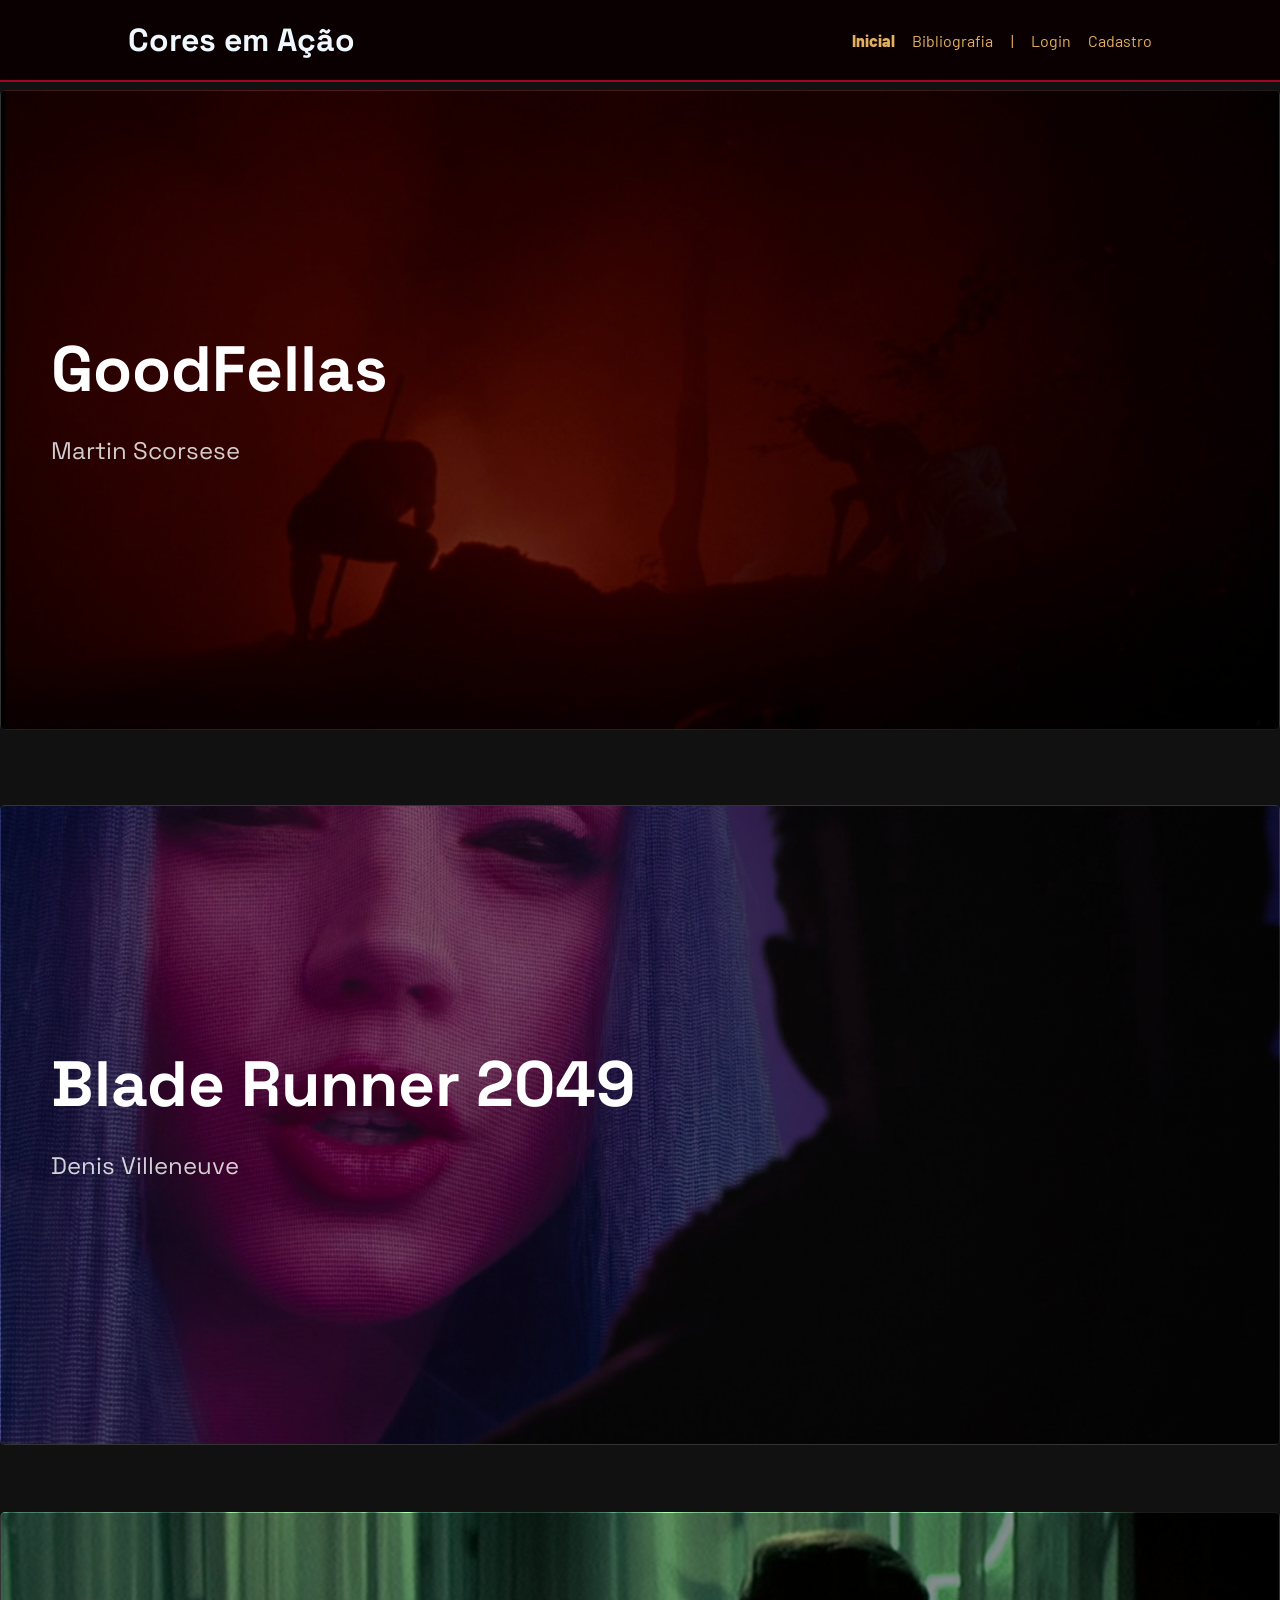
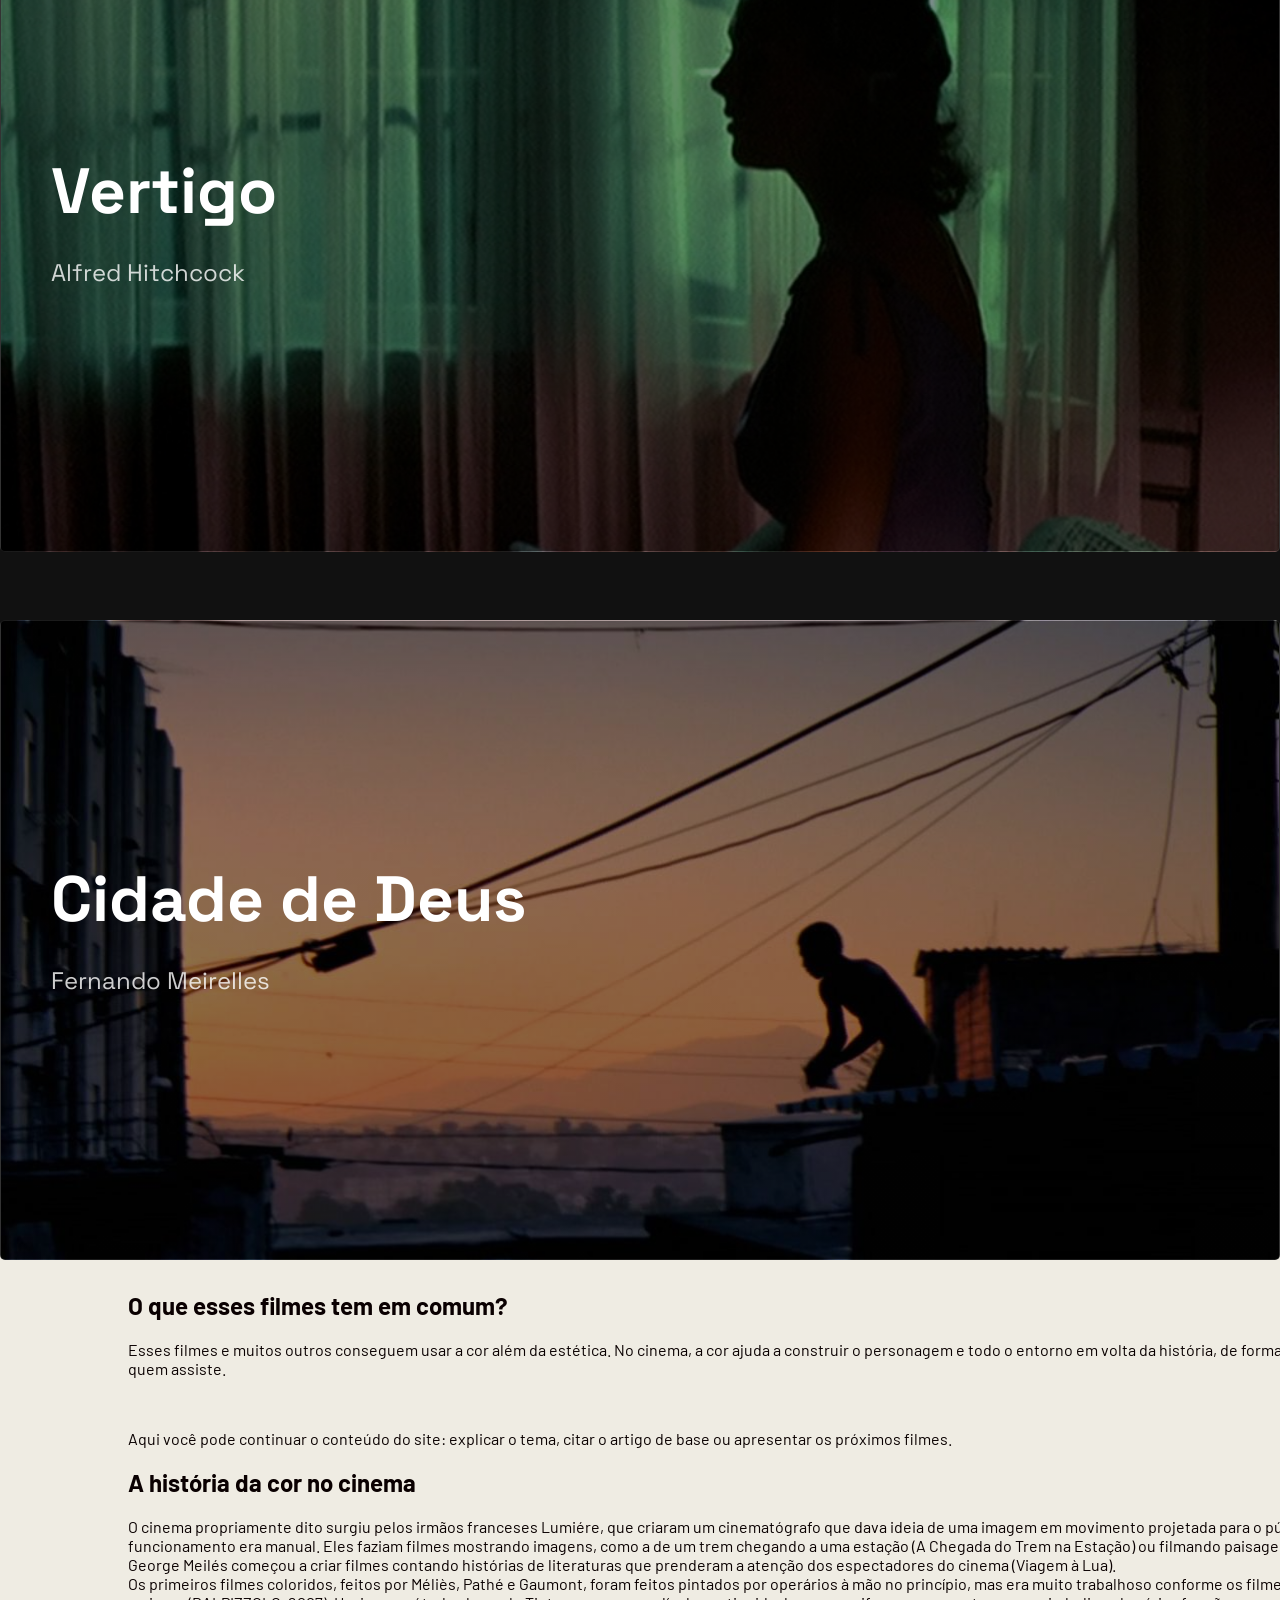
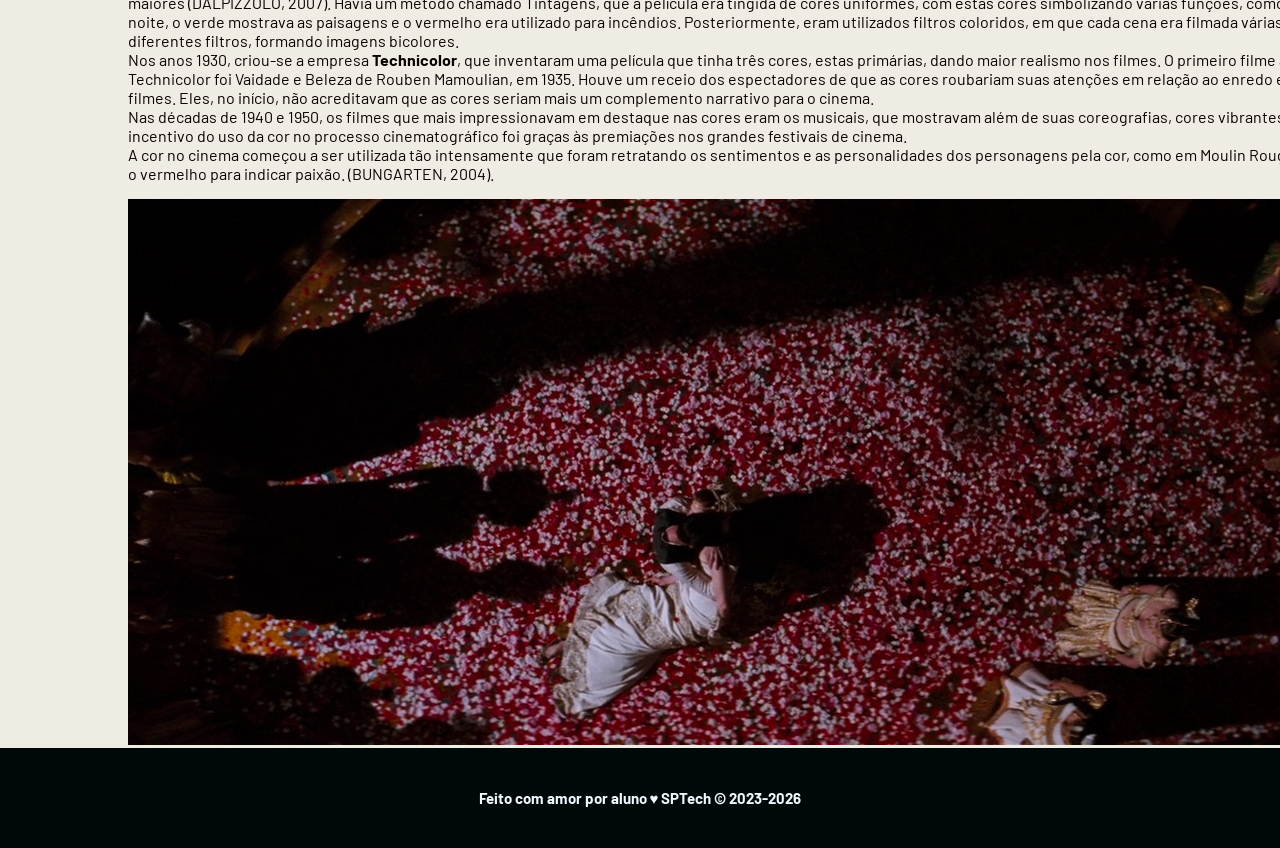
<file: html/index.html>
<!DOCTYPE html>
<html lang="en">

<head>
    <meta charset="UTF-8">
    <meta http-equiv="X-UA-Compatible" content="IE=edge">
    <meta name="viewport" content="width=device-width, initial-scale=1.0">

    <title>Cores em ação | Página Inicial</title>

    <script src="../js/sessao.js"></script>

    <link rel="stylesheet" href="../css/estilo.css">
    <link rel="icon" href="../assets/icon/favicon2.ico">
    <link rel="preconnect" href="https://fonts.gstatic.com">
</head>

<body>
    <div class="header">
      <div class="container">
        <h1 class="titulo"><b>Cores em Ação</b></h1>
        <ul class="navbar">
          <li class="agora">
            <a href="#">Inicial</a>
          </li>
          <li>
            <a href="simulador.html">Bibliografia</a>
          </li>
          <li>|</li>
          <li>
            <a href="login.html">Login</a>
          </li>
          <li>
            <a href="cadastro.html">Cadastro</a>
          </li>
        </ul>
      </div>
    </div>
  
    <section class="filmes">
      <ul id="cards">
        <li class="card-filme">
          <div class="card-filme__content">
            <h2>GoodFellas</h2>
            <p>Martin Scorsese</p>
          </div>
        </li>
        <li class="card-filme">
          <div class="card-filme__content">
            <h2>Blade Runner 2049</h2>
            <p>Denis Villeneuve</p>
          </div>
        </li>
        <li class="card-filme">
          <div class="card-filme__content">
            <h2>Vertigo</h2>
            <p>Alfred Hitchcock</p>
          </div>
        </li>
        <li class="card-filme">
          <div class="card-filme__content">
            <h2>Cidade de Deus</h2>
            <p>Fernando Meirelles</p>
          </div>
        </li>
      </ul>
    </section>
    <section class="texto">
      <div class="container">
        <div class="conteudo"><br><br><br><br>
          <h1>O que esses filmes tem em comum?</h1>
          <p>Esses filmes e muitos outros conseguem usar a cor além da estética.
            No cinema, a cor ajuda a construir o personagem e todo o entorno em volta da história, de forma que envolve quem assiste.
          </p><br>
           <p>
            Aqui você pode continuar o conteúdo do site: explicar o tema,
            citar o artigo de base ou apresentar os próximos filmes.
          </p>
          <h1>A história da cor no cinema</h1>
          <p>O cinema propriamente dito surgiu pelos irmãos franceses Lumiére, que criaram um
cinematógrafo que dava ideia de uma imagem em movimento projetada para o público, cujo
funcionamento era manual. Eles faziam filmes mostrando imagens, como a de um trem
chegando a uma estação (A Chegada do Trem na Estação) ou filmando paisagens. Até que
George Meilés começou a criar filmes contando histórias de literaturas que prenderam a
atenção dos espectadores do cinema (Viagem à Lua). <br>
Os primeiros filmes coloridos, feitos por Méliès, Pathé e Gaumont, foram feitos
pintados por operários à mão no princípio, mas era muito trabalhoso conforme os filmes
foram ficando maiores (DALPIZZOLO, 2007). Havia um método chamado Tintagens, que a
película era tingida de cores uniformes, com estas cores simbolizando várias funções, como: o
azul indicava a noite, o verde mostrava as paisagens e o vermelho era utilizado para incêndios. Posteriormente, eram utilizados filtros coloridos, em que cada cena era filmada
várias vezes com diferentes filtros, formando imagens bicolores. <br>
Nos anos 1930, criou-se a empresa <b>Technicolor</b>, que inventaram uma película que
tinha três cores, estas primárias, dando maior realismo nos filmes. O primeiro filme a ser
lançado pela Technicolor foi Vaidade e Beleza de Rouben Mamoulian, em 1935. Houve um
receio dos espectadores de que as cores roubariam suas atenções em relação ao enredo e aos
atores dos filmes. Eles, no início, não acreditavam que as cores seriam mais um complemento
narrativo para o cinema. <br>
Nas décadas de 1940 e 1950, os filmes que mais impressionavam em destaque nas
cores eram os musicais, que mostravam além de suas coreografias, cores vibrantes e
marcantes. O incentivo do uso da cor no processo cinematográfico foi graças às premiações
nos grandes festivais de cinema. <br>
A cor no cinema começou a ser utilizada tão intensamente que foram retratando os
sentimentos e as personalidades dos personagens pela cor, como em Moulin Rouge que
utilizavam o vermelho para indicar paixão. (BUNGARTEN, 2004).</p>
<img src="../assets/moulinrouge063.jpg" alt="cena de moulin rouge">
        </div>
      </div>
    </section>
    <div class="footer">
      <div class="container">
        <h4>Feito com amor por aluno &hearts; SPTech &copy; 2023-2026</h4>
      </div>
    </div>
  </body>

</html>
</file>
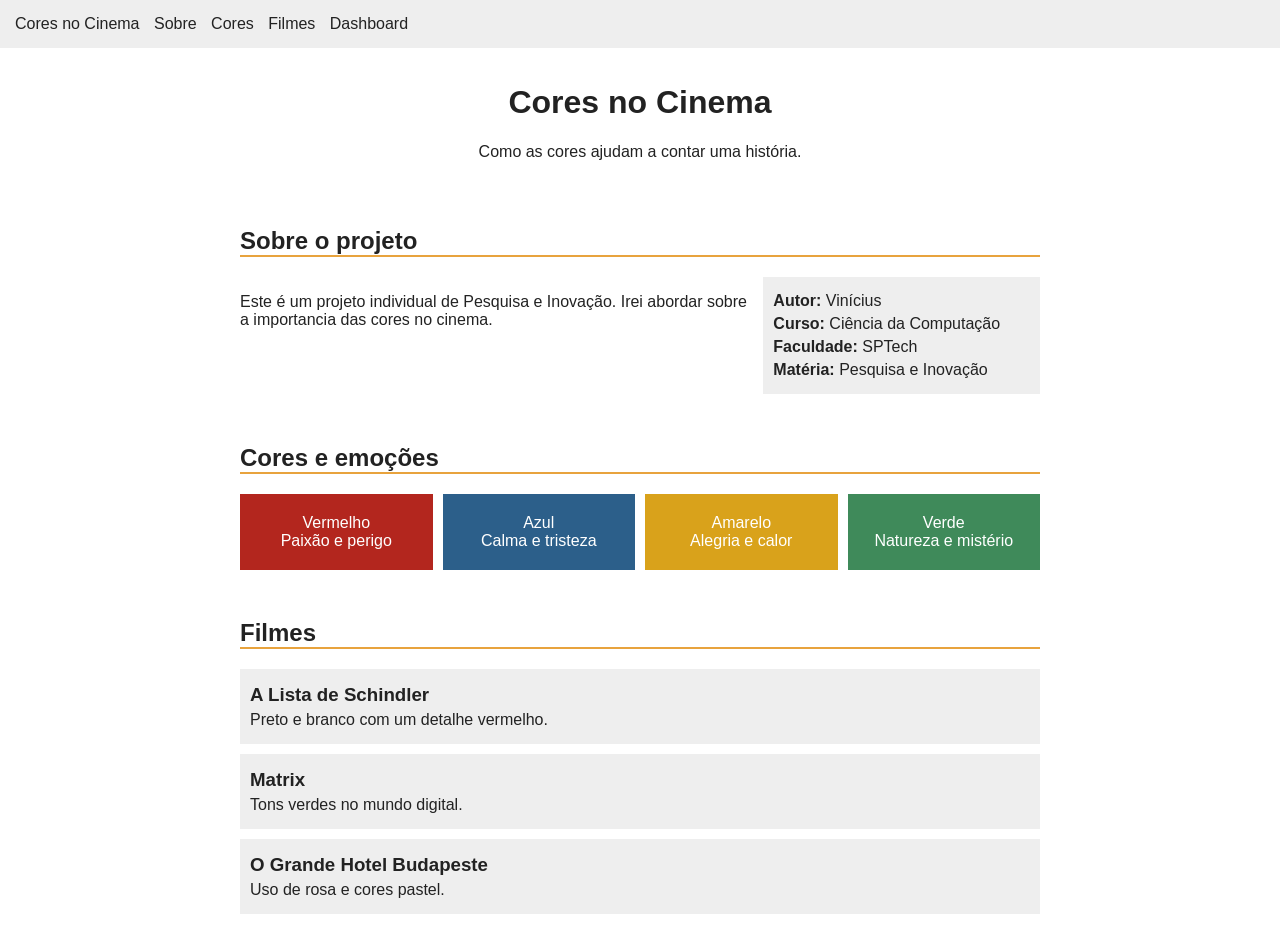
<file: SiteProjeto/index.html>
<!DOCTYPE html>
<html lang="pt-BR">
<head>
    <meta charset="UTF-8">
    <meta name="viewport" content="width=device-width, initial-scale=1">
    <title>Cores no Cinema</title>
    <link rel="stylesheet" href="style.css">
</head>
<body>
    <nav>
        <a href="#">Cores no Cinema</a>
        <a href="#sobre">Sobre</a>
        <a href="#cores">Cores</a>
        <a href="#filmes">Filmes</a>
        <a href="dashboard.html">Dashboard</a>
    </nav>

    <header>
        <h1>Cores no Cinema</h1>
        <p>Como as cores ajudam a contar uma história.</p>
    </header>

    <section id="sobre">
        <h2>Sobre o projeto</h2>

        <div class="sobre">
            <div class="texto">
                <p>Este é um projeto individual de Pesquisa e Inovação. Irei abordar sobre a importancia das cores no cinema.</p>
            </div>

            <div class="ficha">
                <p><strong>Autor:</strong> Vinícius</p>
                <p><strong>Curso:</strong> Ciência da Computação</p>
                <p><strong>Faculdade:</strong> SPTech</p>
                <p><strong>Matéria:</strong> Pesquisa e Inovação</p>
            </div>
        </div>
    </section>

    <section id="cores">
        <h2>Cores e emoções</h2>

        <div class="cores">
            <div class="cor" style="background: #b3261e;">Vermelho<br>Paixão e perigo</div>
            <div class="cor" style="background: #2c5f8a;">Azul<br>Calma e tristeza</div>
            <div class="cor" style="background: #d9a21b;">Amarelo<br>Alegria e calor</div>
            <div class="cor" style="background: #3f8a5a;">Verde<br>Natureza e mistério</div>
        </div>
    </section>

    <section id="filmes">
        <h2>Filmes</h2>

        <div class="filme">
            <h3>A Lista de Schindler</h3>
            <p>Preto e branco com um detalhe vermelho.</p>
        </div>

        <div class="filme">
            <h3>Matrix</h3>
            <p>Tons verdes no mundo digital.</p>
        </div>

        <div class="filme">
            <h3>O Grande Hotel Budapeste</h3>
            <p>Uso de rosa e cores pastel.</p>
        </div>
    </section>

</body>
</html>
</file>
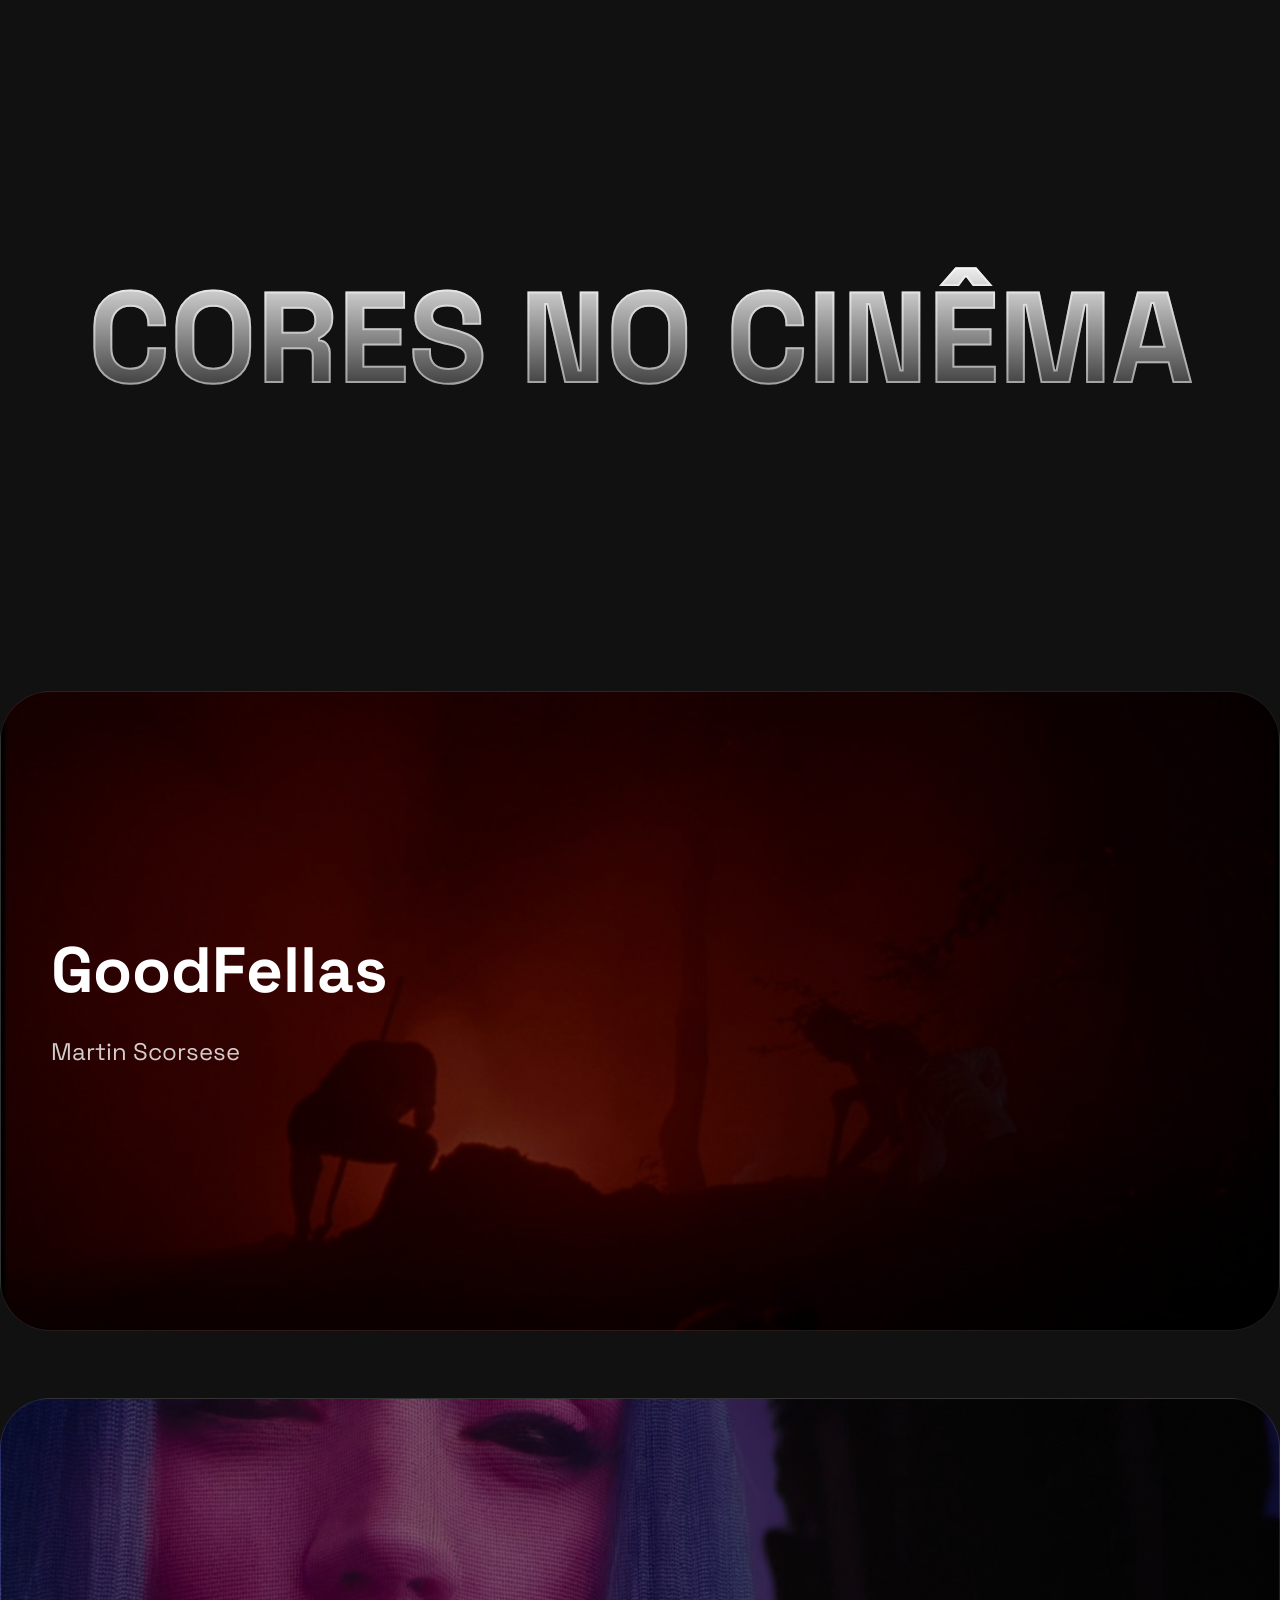
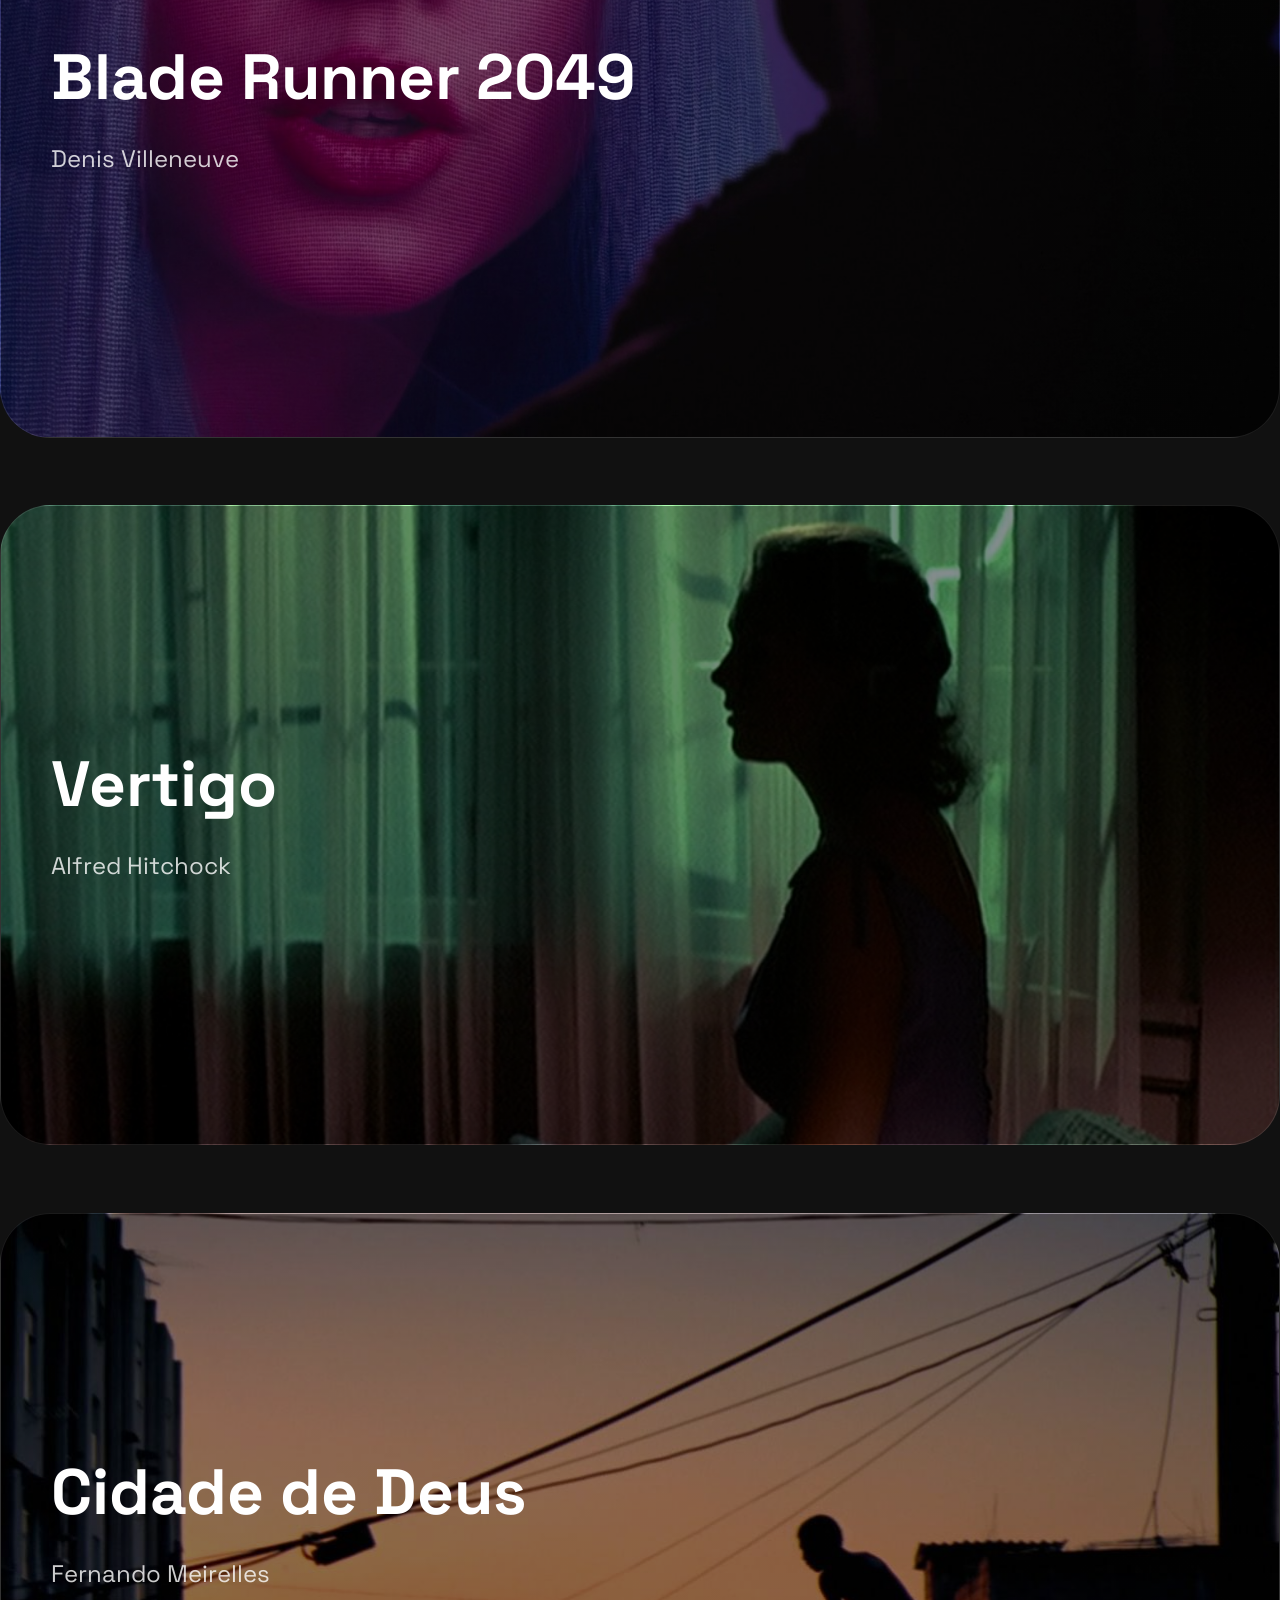
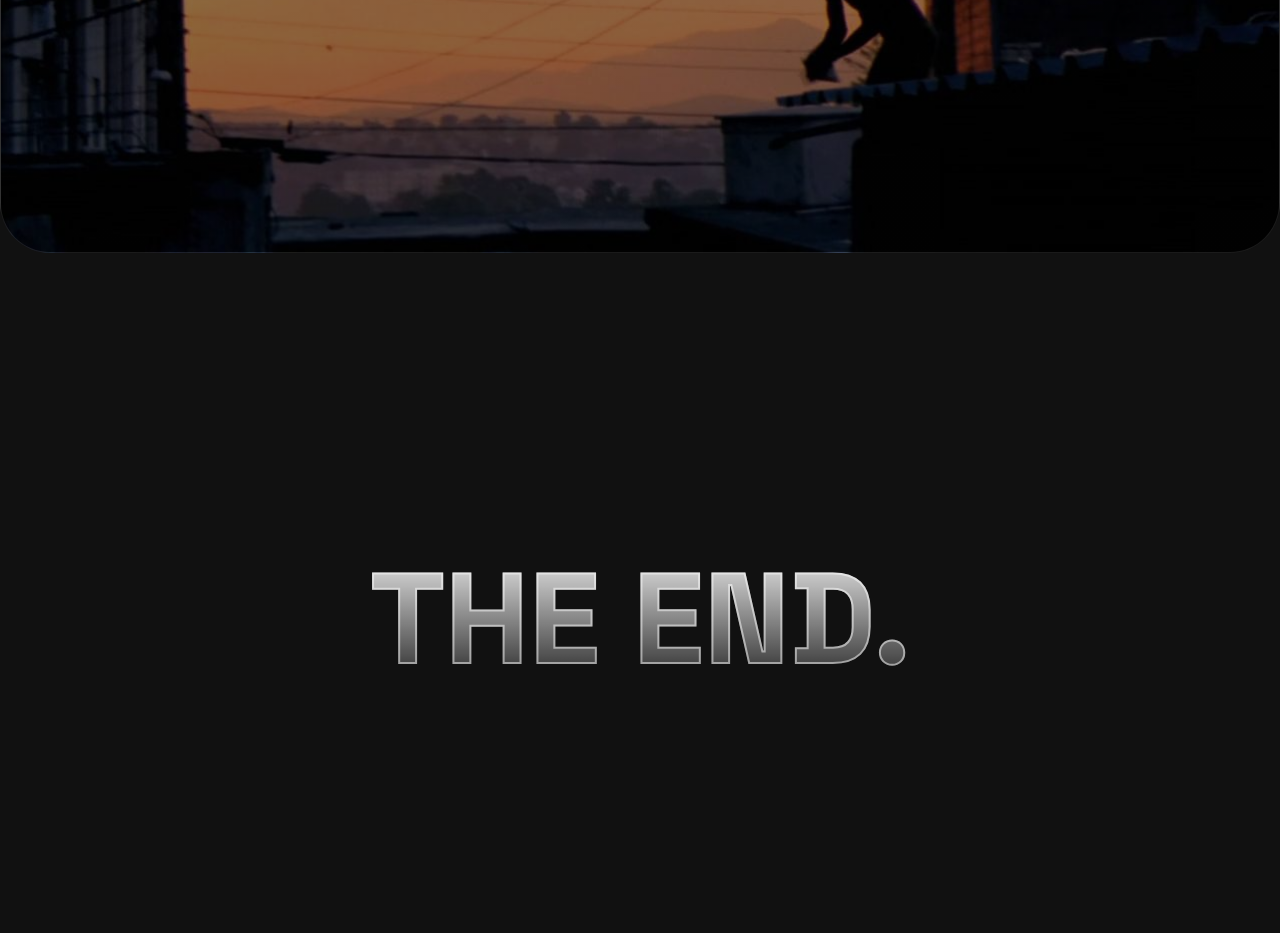
<file: html/teste.html>
<head>
  <meta charset="UTF-8">
  <meta name="viewport" content="width=device-width, initial-scale=1.0">
  <title>CSS-Only Stacking Cards</title>
  <link rel="stylesheet" href="../css/styletest.css">
  <link rel="preconnect" href="https://fonts.googleapis.com">
  <link rel="preconnect" href="https://fonts.gstatic.com" crossorigin>
  <link href="https://fonts.googleapis.com/css2?family=Space+Grotesk:wght@300;400;700&display=swap" rel="stylesheet">
</head>

<body>

  <header>
    <h1>Cores no Cinêma</h1>
  </header>

  <ul id="cards">
    <li class="card">
      <div class="card__content">
        <h2>GoodFellas</h2>
        <p>Martin Scorsese</p>
      </div>
    </li>
    <li class="card">
      <div class="card__content">
        <h2>Blade Runner 2049</h2>
        <p>Denis Villeneuve</p>
      </div>
    </li>
    <li class="card">
      <div class="card__content">
        <h2>Vertigo</h2>
        <p>Alfred Hitchock</p>
      </div>
    </li>
    <li class="card">
      <div class="card__content">
        <h2>Cidade de Deus</h2>
        <p>Fernando Meirelles</p>
      </div>
    </li>
  </ul>

 

  <header style="height: 50vh;">
    <h1>The End.</h1>
  </header>

</body>
</file>
<file: css/estilo.css>
@import url('https://fonts.googleapis.com/css2?family=Space+Grotesk:wght@300;400;700&display=swap');
@import url('https://fonts.googleapis.com/css2?family=Barlow:ital,wght@0,100;0,200;0,300;0,400;0,500;0,600;0,700;0,800;0,900;1,100;1,200;1,300;1,400;1,500;1,600;1,700;1,800;1,900&display=swap');

body {
  margin: 0;
  padding: 0;
  font-family: 'Barlow', 'Segoe UI', 'Segoe UI', Tahoma, Geneva, Verdana, sans-serif;
  background-color: #EFECE3;
  color: #0A0001;
}

:root {
  --tamanho-header: 80px;
  --tamanho-banner: calc(100vh - var(--tamanho-header) - var(--tamanho-footer) - 2px);
  --tamanho-simulador: calc(100vh - var(--tamanho-header) - var(--tamanho-footer) - 2px);
  --tamanho-login: calc(100vh - var(--tamanho-header) - var(--tamanho-footer) - 2px);
  --tamanho-footer: 65px;

  /* cards de filmes */
  --card-height: 50vw;
  --card-margin: 4vw;
  --card-top-offset: 1em;
}

.container {
  display: flex;
  width: 80%;
  margin: auto;
}

.header {
  height: var(--tamanho-header);
  border-bottom: 2px solid #A50524;
  position: sticky;
  top: 0;
  z-index: 100;
  background-color: #0A0001;
}

.header .container {
  justify-content: space-between;
  align-items: center;
  height: 100%;
}

.header a {
  text-decoration: none;
  color: #e3b062;
}

.agora {
  font-weight: 800;
}

.navbar {
  width: 300px;
  display: flex;
  align-items: center;
  justify-content: space-between;
  list-style: none;
  color: #e3b062;
}

.titulo {
  color:aliceblue;
  width: fit-content;
  font-weight: 500;
}

.header h1 {
  margin: 0;
  font-family:"Space Grotesk", sans-serif;
}

/* BANNER */

.banner {
  height: var(--tamanho-banner);
  color: white;
  background-image: url('../assets/imgs/bg-jelly-fish-para-home.png');
  background-size: cover;
}

.banner .container {
  justify-content: center;
  align-items: center;
  height: 100%;
}

.banner .container p {
  width: 50%;
  margin: 0;
  padding: 0;
  font-size: 36px;
}

.banner .container span {
  font-weight: 800;
}

/* MISSÃO VISÃO VALORES */

.social {
  background-color: #e5e5e5;
  display: flex;
}

.social .container {
  justify-content: center;
}

.box img {
  width: 170px;
}

.social .container .boxes {
  display: flex;
  justify-content: space-between;
  width: 100%;
  padding: 30px 0;
}

.social p {
  text-align: center;
}

.box {
  display: flex;
  flex-direction: column;
  align-items: center;
}

/* FOOTER */

.footer {
  background-color: #00090a;
  height: 100px;
  color: aliceblue;
  display: flex;
  font-size: 15px;
}

.footer .container {
  justify-content: center;
  text-align: center;
}

.footer .container .version {
  font-size: 12px;
}

/* LOGIN */

.login {
  height: var(--tamanho-login);
  background-image: url('../assets/imgs/bg-jelly-fish-para-home.png');
  background-size: cover;
}

.login .container {
  justify-content: center;
  align-items: center;
  height: 100%;
}

.card {
  width: 50%;
  background-color: #e5e5e5;
  border-radius: 10px;
  display: flex;
  align-items: center;
  justify-content: space-evenly;
  color: palevioletred;
  flex-direction: column;
  height: fit-content;
  padding: 20px 0;
}

.card h2 {
  margin: 0;
  font-size: 30px;
}

.formulario {
  display: flex;
  height: 90%;
  width: 80%;
  justify-content: space-around;
  flex-direction: column;
}

.formulario span {
  font-size: 15px;
  font-weight: 800;
}

.formulario input {
  border: 2px solid #32b9cd;
  text-align: center;
  border-radius: 10px;
  margin: 0;
}

.formulario select {
  border: 2px solid #32b9cd;
  background-color: white;
  color: gray;
  height: 36px;
  text-align: center;
  border-radius: 10px;
  margin: 0;
}

.campo {
  display: flex;
  flex-direction: column;
  justify-content: start;
  padding: 5px 0;
}

.botao {
  cursor: pointer;
  font-family: "Barlow", sans-serif;
  border: 0;
  border-radius: 5px;
  font-weight: 600;
  font-size: 18px;
  color: #fff;
  background-color: #ED145B;
  width: 120px;
  height: 30px;
  align-self: center;
  margin-top: 20px;
}

.loading-div {
  width: 50px;
  display: none;
}

.loading-div img {
  height: 50px;
  width: 50px;
}

#div_erros_login {
  display: none
}

/* FORMULARIO */

.alerta_erro{
  display: flex;
  justify-content: flex-end;
}

.card_erro {
  display: none;
  background-color: #fff;
  color: black;
  width: 230px;
  position: fixed;
  border-radius: 4px;
  border: #ED145B 3px solid;
  padding: 10px;
  margin-right: 10%;
}

.card_erro #mensagem_erro{
  font-weight: 500;
  font-size: 20px;
}

.formulario .tipo_campo {
  font-size: 20px;
  font-weight: 600 !important;
}

.formulario {
  display: flex;
  flex-direction: column;
}

input {
  margin-bottom: 10px;
  border: 2px solid #32b9cd;
  padding: 10px;
  text-align: center;
  border-radius: 10px;
}

.btn {
  font-family: "Barlow", sans-serif;
  border: 0;
  border-radius: 5px;
  font-weight: 600;
  font-size: 18px;
  padding: 10px 15px;
  color: white;
  background-color: #ED145B;
  width: 120px;
  align-self: center;
  margin-top: 5px;
}

.loading-div {
  width: 50px;
  margin: auto;
  display: none;
}

.loading-div img {
  height: 50px;
  width: 50px;
}

/* SIMULADOR */

.simulador {
  color: white;
}

.simulador .container {
  flex-direction: column;
  overflow: scroll; 
  height: var(--tamanho-simulador);
}

/* ALERTA */

#alerta {
  position: absolute;
  right: 0;
  bottom: 0;
}

.mensagem-alarme {
  background-color: white;
  border-radius: 5px;
  width: 300px;
  height: 80px;
  margin: 10px;
  padding: 10px 0;
  display: flex;
  justify-content: space-evenly;
  align-items: center;
}

.mensagem-alarme h3 {
  font-size: 14px;
  margin: 0;
}

.mensagem-alarme .informacao {
  width: 66%;
}

.alarme-sino {
  width: 48px;
  height: 48px;
  animation-name: bell;
  animation-duration: 4s;
  background-image: url('https://cdn-icons-png.flaticon.com/512/1157/1157000.png');
  background-size: cover;
  animation-iteration-count: infinite;
}

@keyframes bell {
  0%   {transform: rotate(25deg)}
  25%  {transform: rotate(-25deg)}
  50%  {transform: rotate(25deg)}
  75%  {transform: rotate(-25deg)}
  100% {transform: rotate(25deg)}
}


/* CARDS DE FILMES (empilhamento com animação no scroll) */

.filmes {
  background: #111;
  color: #fff;
  font-family: "Space Grotesk", sans-serif;
  padding-top: 0vh;
  padding-bottom: 0vh;
}

#cards {
  list-style: none;
  padding: 0;
  display: grid;
  grid-template-columns: 1fr;
  grid-template-rows: repeat(4, var(--card-height));
  gap: var(--card-margin);
  max-width: 100vw;
  margin: 0 auto;
}

.card-filme {
  position: sticky;
  top: 10vh;
  height: var(--card-height);
  padding-top: calc(var(--index) * var(--card-top-offset));
  perspective: 1000px; /* contexto 3D */
}

.card-filme__content {
  box-sizing: border-box;
  padding: 50px;
  width: 100%;
  height: 100%;
  border-radius: 5px;
  background-color: #1c1c1c;
  background-size: cover;
  background-position: center;
  background-repeat: no-repeat;
  color: #fff;
  display: flex;
  flex-direction: column;
  justify-content: center;
  align-items: flex-start;
  border: 1px solid rgba(255, 255, 255, 0.1);
  overflow: hidden;

  transform-origin: 50% 0%;
  will-change: transform, filter;
  transform-style: preserve-3d;

  /* anima conforme o card sai da tela */
  animation: scale-card linear forwards;
  animation-timeline: view();
  animation-range: exit-crossing 100% exit-crossing 100%;
}

.card-filme:nth-child(1) {
  --index: 0;
}
.card-filme:nth-child(1) .card-filme__content {
  background-image:
    linear-gradient(rgba(0, 0, 0, 0.45), rgba(0, 0, 0, 0.45)),
    url("../assets/goodfellas.jpg");
  --shadow-color: rgba(255, 42, 109, 0.8);
}

.card-filme:nth-child(2) {
  --index: 2;
}
.card-filme:nth-child(2) .card-filme__content {
  background-image:
    linear-gradient(rgba(0, 0, 0, 0.45), rgba(0, 0, 0, 0.45)),
    url("../assets/Blade_7899.jpg");
  --shadow-color: rgba(5, 217, 232, 0.8);
}

.card-filme:nth-child(3) {
  --index: 3;
}
.card-filme:nth-child(3) .card-filme__content {
  background-image:
    linear-gradient(rgba(0, 0, 0, 0.45), rgba(0, 0, 0, 0.45)),
    url("../assets/vertigo.jpg");
  --shadow-color: rgba(255, 230, 0, 0.8);
}

.card-filme:nth-child(4) {
  --index: 4;
}
.card-filme:nth-child(4) .card-filme__content {
  background-image:
    linear-gradient(rgba(0, 0, 0, 0.45), rgba(0, 0, 0, 0.45)),
    url("../assets/cityofgod.jpg");
  --shadow-color: rgba(250, 250, 198, 0.8);
}

@keyframes scale-card {
  to {
    transform: scale(0.8) translateY(-10vh) rotateX(-20deg);
    filter: brightness(0.6);
    border-radius: 20px;
    box-shadow: 0 50px 80px -10px var(--shadow-color);
  }
}

.filmes h2 {
  font-size: 4rem;
  margin: 0;
}

.filmes p {
  font-size: 1.5rem;
  max-width: 600px;
  line-height: 1.4;
  opacity: 0.8;
}
</file>
<file: SiteProjeto/style.css>
body {
            margin: 0;
            font-family: Arial, sans-serif;
            color: #222;
        }

        nav {
            background: #eee;
            padding: 15px;
        }

        nav a {
            color: #222;
            text-decoration: none;
            margin-right: 10px;
        }

        header, section {
            max-width: 800px;
            margin: auto;
            padding: 15px;
        }

        header {
            text-align: center;
        }

        h2 {
            border-bottom: 2px solid #e8a33d;
        }

        .sobre, .cores {
            display: flex;
            flex-wrap: wrap;
            gap: 10px;
        }

        .texto {
            flex: 2;
            min-width: 250px;
        }

        .ficha {
            flex: 1;
            min-width: 200px;
            padding: 10px;
            background: #eee;
        }

        .cor {
            flex: 1;
            min-width: 120px;
            padding: 20px 5px;
            color: white;
            text-align: center;
        }

        .filme {
            background: #eee;
            padding: 10px;
            margin-bottom: 10px;
        }

        .filme h3, .filme p, .ficha p {
            margin: 5px 0;
        }
</file>
<file: css/styletest.css>
:root {
  --card-height: 50vw;
  --card-margin: 4vw;
  --card-top-offset: 1em;
}

body {
  background: #111;
  color: #fff;
  font-family: "Space Grotesk", sans-serif;
  margin: 0;
  padding-bottom: 10vh;
}

header {
  height: 75vh;
  display: grid;
  place-items: center;
}

h1 {
  font-size: clamp(3rem, 10vw, 10rem);
  text-transform: uppercase;
  text-align: center;
  margin: 0;

  /* Typography styles */
  -webkit-text-stroke: 2px rgba(255, 255, 255, 0.5);
  color: transparent;
  background: linear-gradient(to bottom, #fff 0%, transparent 100%);
  background-clip: text;
  -webkit-background-clip: text;

  /* Scroll animation */
  animation: fill-text linear both;
  animation-timeline: scroll();
  animation-range: 0 50vh;
}

@keyframes fill-text {
  to {
    -webkit-text-stroke: 0;
    color: #fff;
  }
}

#cards {
  list-style: none;
  padding: 0;
  display: grid;
  grid-template-columns: 1fr;
  grid-template-rows: repeat(4, var(--card-height));
  gap: var(--card-margin);
  padding-bottom: calc(4 * var(--card-margin));
  margin-bottom: var(--card-margin);
  max-width: 100vw;
  margin: 0 auto;
}

.card {
  position: sticky;
  top: 10vh;
  height: var(--card-height);
  padding-top: calc(var(--index) * var(--card-top-offset));
  perspective: 1000px; /* 3D context */
}

.card__content {
  box-sizing: border-box;
  padding: 50px;
  width: 100%;
  height: 100%;
  border-radius: 50px;
  background-color: #1c1c1c;
  background-size: cover;
  background-position: center;
  background-repeat: no-repeat;
  color: #fff;
  display: flex;
  flex-direction: column;
  justify-content: center;
  align-items: flex-start;
  border: 1px solid rgba(255, 255, 255, 0.1);
  overflow: hidden;

  /* Transform config */
  transform-origin: 50% 0%;
  will-change: transform, filter;
  transform-style: preserve-3d;

  /* Animate based on viewport visibility */
  animation: scale-card linear forwards;
  animation-timeline: view();
  animation-range: exit-crossing 0% exit-crossing 100%;
}

/* Card variants */
.card:nth-child(1) {
  --index: 1;
}
.card:nth-child(1) .card__content {
  background-image:
    linear-gradient(rgba(0, 0, 0, 0.45), rgba(0, 0, 0, 0.45)),
    url("../assets/goodfellas.jpg");
  --shadow-color: rgba(255, 42, 109, 0.8);
}

.card:nth-child(2) {
  --index: 2;
}
.card:nth-child(2) .card__content {
  background-image:
    linear-gradient(rgba(0, 0, 0, 0.45), rgba(0, 0, 0, 0.45)),
    url("../assets/Blade_7899.jpg");
  --shadow-color: rgba(5, 217, 232, 0.8);
}

.card:nth-child(3) {
  --index: 3;
}
.card:nth-child(3) .card__content {
  background-image:
    linear-gradient(rgba(0, 0, 0, 0.45), rgba(0, 0, 0, 0.45)),
    url("../assets/vertigo.jpg");
  --shadow-color: rgba(255, 230, 0, 0.8);
}

.card:nth-child(4) {
  --index: 4;
}
.card:nth-child(4) .card__content {
  background-image:
    linear-gradient(rgba(0, 0, 0, 0.45), rgba(0, 0, 0, 0.45)),
    url("../assets/cityofgod.jpg");
  --shadow-color: rgba(250, 250, 198, 0.8);
}

@keyframes scale-card {
  to {
    transform: scale(0.8) translateY(-10vh) rotateX(-20deg);
    filter: brightness(0.6);
    border-radius: 20px;
    /* Dynamic shadow */
    box-shadow: 0 50px 80px -10px var(--shadow-color);
  }
}

/* Content Styling */
h2 {
  font-size: 4rem;
  margin: 0;
}
p {
  font-size: 1.5rem;
  max-width: 600px;
  line-height: 1.4;
  opacity: 0.8;
}
</file>
